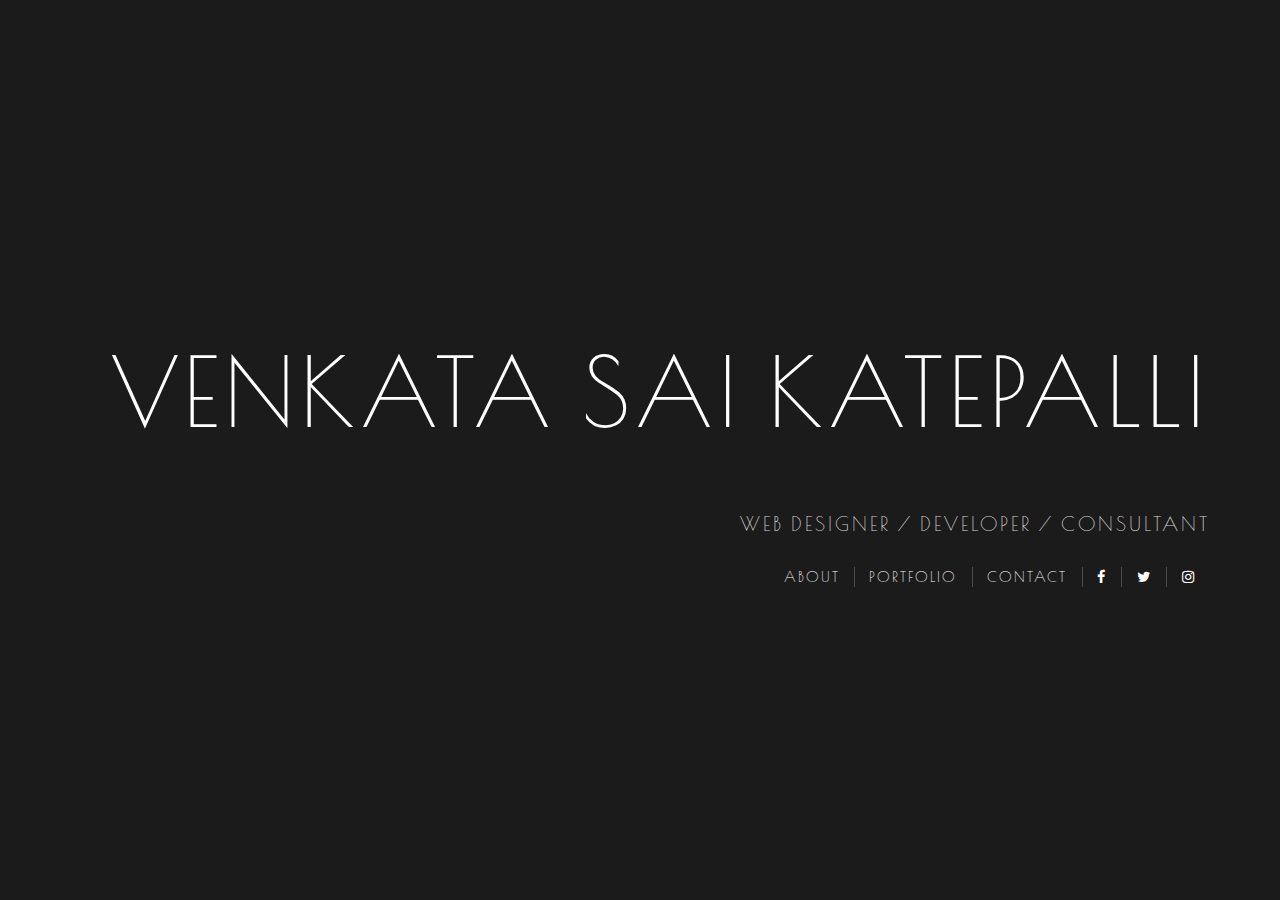
<file: index.html>
<!DOCTYPE html>
<html>
<head>
    <title>VENKATA SAI KATEPALLI</title>
    <link rel="stylesheet" href="css/bootstrap.min.css">
    <link rel="stylesheet" href="https://maxcdn.bootstrapcdn.com/font-awesome/4.7.0/css/font-awesome.min.css">
    <link rel="stylesheet" href="css/style.css">
</head>
<body>
	<div class="full-screen">
		<div class="container">
			<div class="row">
				<div class="col-md-12">
					<h1 class="my-name">VENKATA SAI KATEPALLI</h1>
				</div>
			</div>
			<div class="row">
				<div class="col-md-12 text-right">
					<h3 class="prof">WEB DESIGNER / DEVELOPER / CONSULTANT</h3>
				</div>
			</div>
			<div class="row">
				<div class="col-md-12 text-right">
					<ul class="nav">
						<li><a href="#"><span class="fa fa-instagram"></span></a></li>
						<li><a href="#" class="br"><span class="fa fa-twitter"></span></a></li>
						<li><a href="#" class="br"><span class="fa fa-facebook"></span></a></li>
						<li><a href="contact.html" class="br">CONTACT</a></li>
						<li><a href="portfolio.html" class="br">PORTFOLIO</a></li>
						<li><a href="about.html" class="br">ABOUT</a></li>
					</ul>
				</div>
			</div>
		</div>
	</div>






    <!-- jquery -->
    <script type="text/javascript" src="js/jquery.min.js"></script>
    <script type="text/javascript" src="js/bootstrap.min.js"></script>
</body>
</html>
</file>
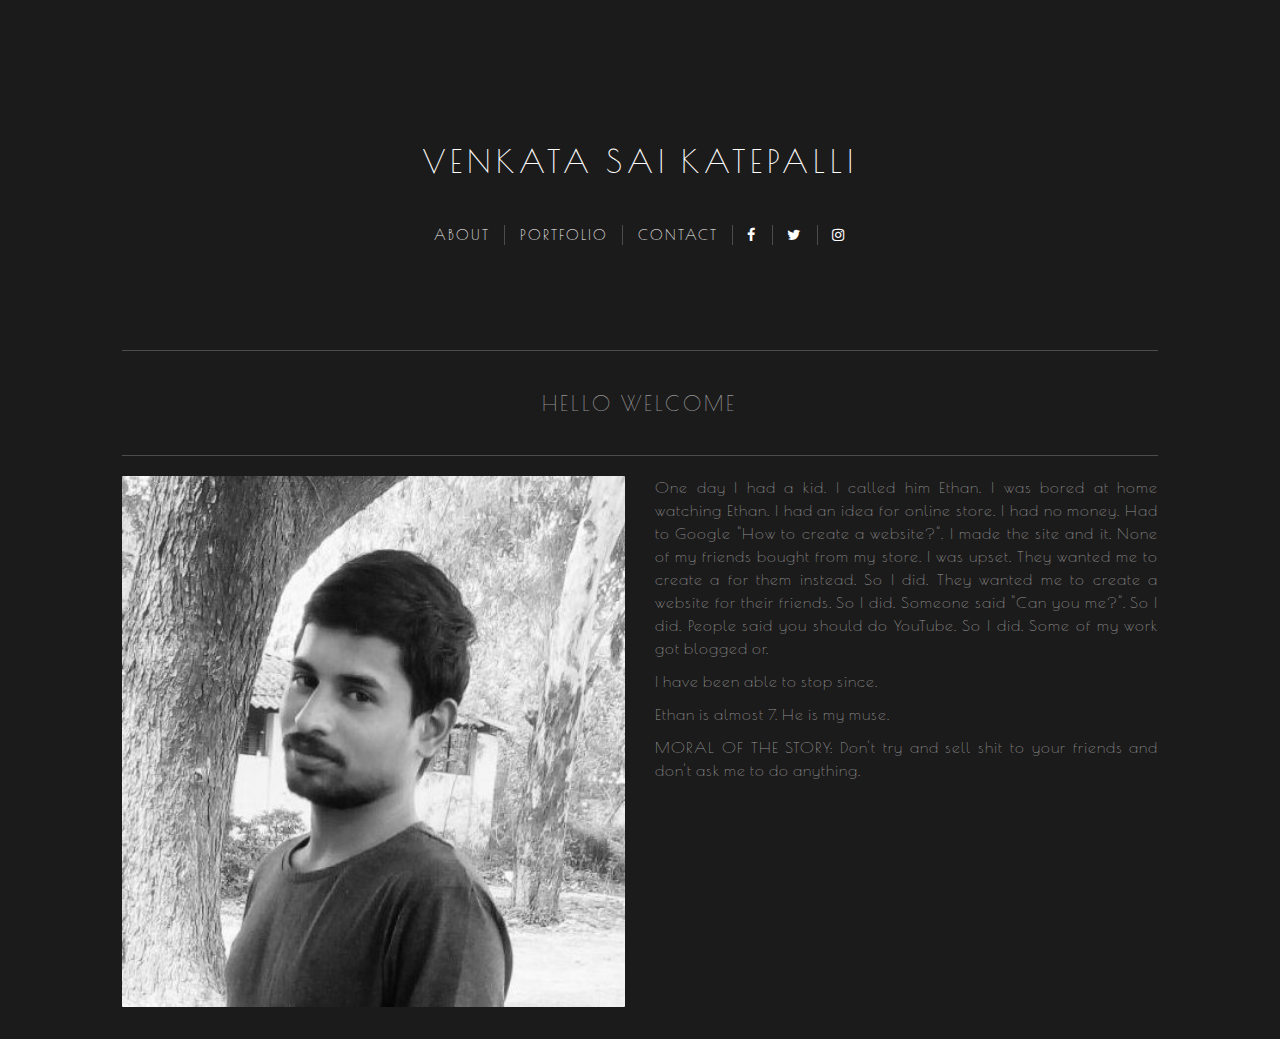
<file: about.html>
<!DOCTYPE html>
<html>
<head>
    <title>VENKATA SAI KATEPALLI</title>
    <link rel="stylesheet" href="css/bootstrap.min.css">
    <link rel="stylesheet" href="https://maxcdn.bootstrapcdn.com/font-awesome/4.7.0/css/font-awesome.min.css">
    <link rel="stylesheet" href="css/style.css">
</head>
<body>
	<div class="screen">
		<div class="container-fluid">
			<div class="row">
				<div class="col-md-12 text-center">
					<h1 class="my-name-small text-center">VENKATA SAI KATEPALLI</h1>
				</div>
			</div>
			<div class="row">
				<div class="col-md-12 text-center">
					<ul class="nav">
						<li><a href="#"><span class="fa fa-instagram"></span></a></li>
						<li><a href="#" class="br"><span class="fa fa-twitter"></span></a></li>
						<li><a href="#" class="br"><span class="fa fa-facebook"></span></a></li>
						<li><a href="contact.html" class="br">CONTACT</a></li>
						<li><a href="portfolio.html" class="br">PORTFOLIO</a></li>
						<li><a href="about.html" class="br">ABOUT</a></li>
					</ul>
				</div>
			</div>
			<div class="row" style="margin-top:3em;">
				<div class="col-md-10 col-md-offset-1 text-center">
					<hr>
					<h3 class="w-text">HELLO WELCOME</h3>
					<hr>
				</div>
			</div>
			<div class="row">
				<div class="col-md-5 col-md-offset-1">
					<img src="img/saiv.jpg" class="img-responsive my-image" alt="">
				</div>
				<div class="col-md-5 des">
					<p>One day I had a kid. I called him Ethan. I was bored at home watching Ethan. I had an idea for online store. I had no money. Had to Google "How to create a website?". I made the site and it. None of my friends bought from my store. I was upset. They wanted me to create a for them instead. So I did. They wanted me to create a website for their friends. So I did. Someone said "Can you  me?". So I did. People said you should do YouTube. So I did. Some of my work got blogged or. </p>
					<p>I have been able to stop since.</p>
					<p>Ethan is almost 7. He is my muse.</p>
					<p>MORAL OF THE STORY: Don't try and sell shit to your friends and don't ask me to do anything.</p>
				</div>
			</div>
		</div>
	</div>






    <!-- jquery -->
    <script type="text/javascript" src="js/jquery.min.js"></script>
    <script type="text/javascript" src="js/bootstrap.min.js"></script>
</body>
</html>
</file>
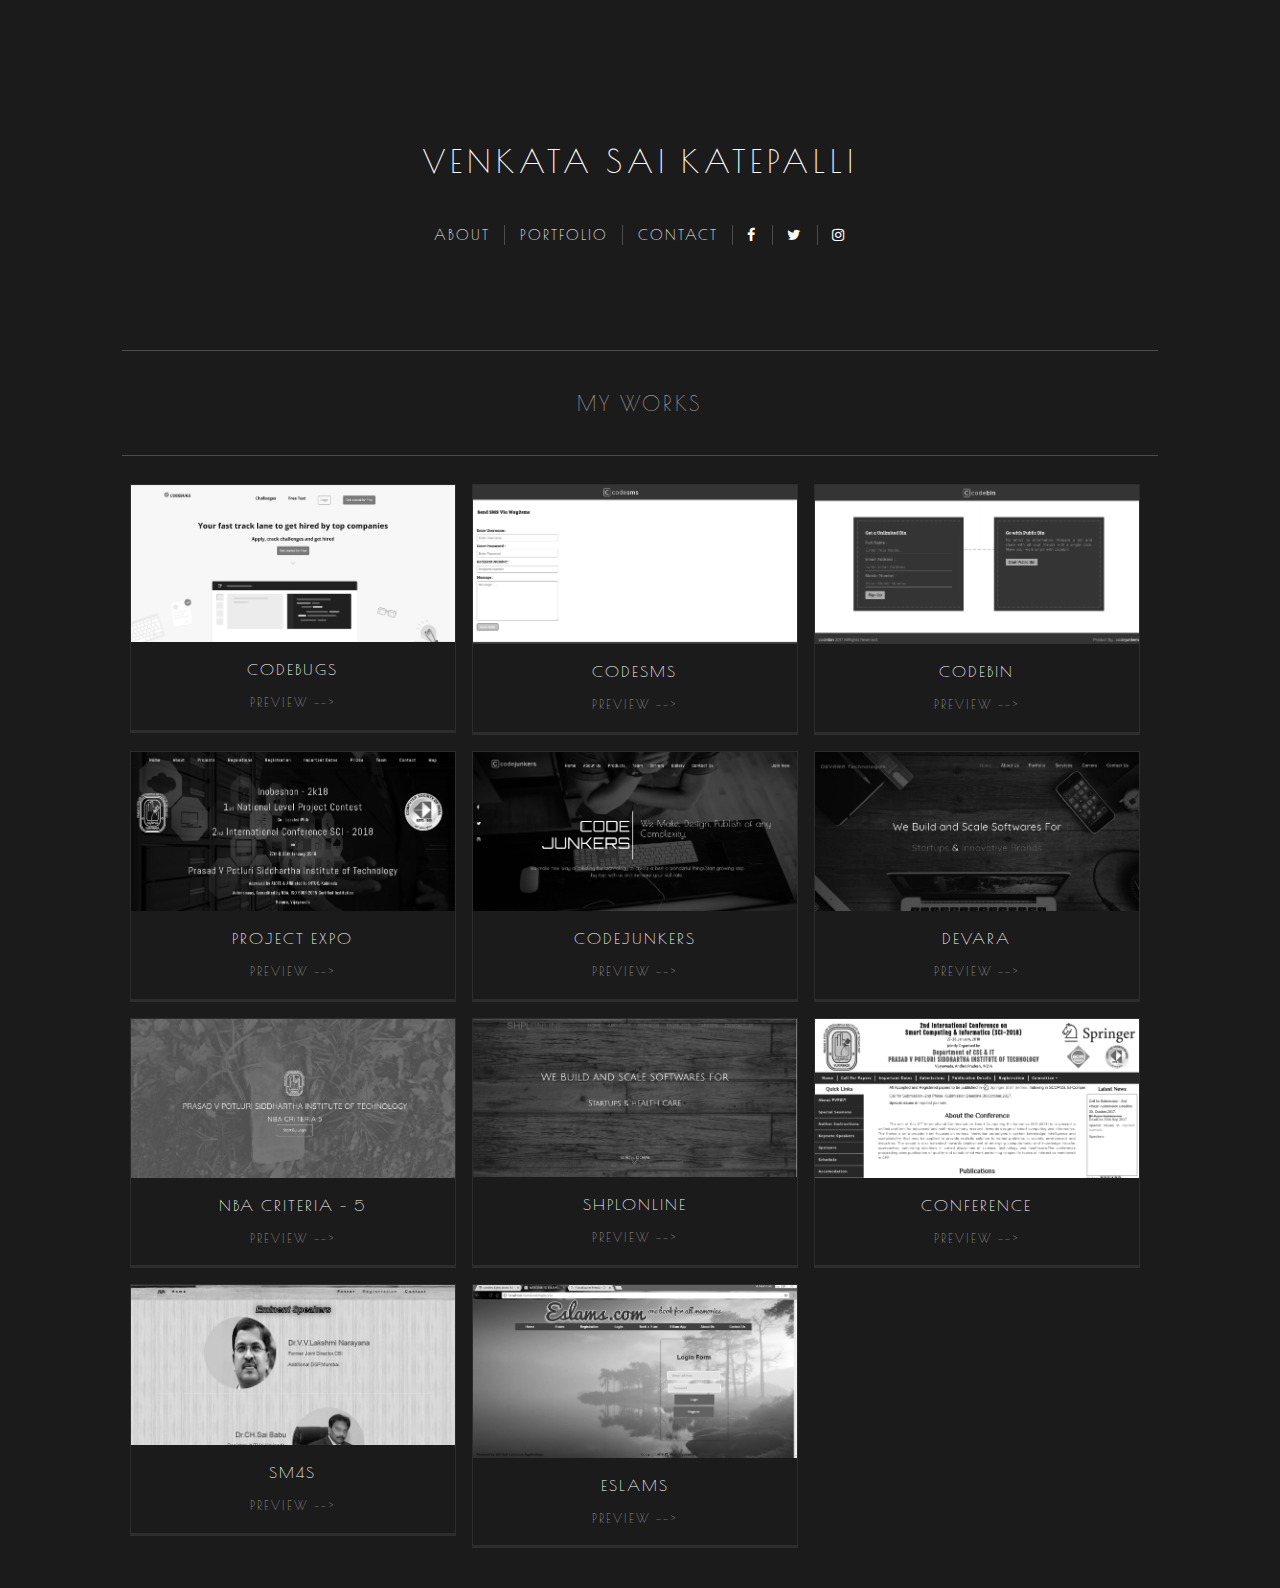
<file: portfolio.html>
<!DOCTYPE html>
<html>
<head>
    <title>VENKATA SAI KATEPALLI</title>
    <link rel="stylesheet" href="css/bootstrap.min.css">
    <link rel="stylesheet" href="https://maxcdn.bootstrapcdn.com/font-awesome/4.7.0/css/font-awesome.min.css">
    <link rel="stylesheet" href="css/style.css">
</head>
<body>
	<div class="screen">
		<div class="container-fluid">
			<div class="row">
				<div class="col-md-12 text-center">
					<h1 class="my-name-small text-center">VENKATA SAI KATEPALLI</h1>
				</div>
			</div>
			<div class="row">
				<div class="col-md-12 text-center">
					<ul class="nav">
						<li><a href="#"><span class="fa fa-instagram"></span></a></li>
						<li><a href="#" class="br"><span class="fa fa-twitter"></span></a></li>
						<li><a href="#" class="br"><span class="fa fa-facebook"></span></a></li>
						<li><a href="contact.html" class="br">CONTACT</a></li>
						<li><a href="portfolio.html" class="br">PORTFOLIO</a></li>
						<li><a href="about.html" class="br">ABOUT</a></li>
					</ul>
				</div>
			</div>
			<div class="row" style="margin-top:3em;">
				<div class="col-md-10 col-md-offset-1 text-center">
					<hr>
					<h3 class="w-text">MY WORKS</h3>
					<hr>
				</div>
			</div>
			<div class="row">
				<div class="col-md-10 col-md-offset-1">
					<ul class="project-list">
						<li>
							<div class="project">
								<img src="img/projects/codebugs.jpg" class="img-responsive" alt="">
								<div class="project-info">
									<p class="title">CODEBUGS</p>
									<a href="#" class="link">PREVIEW --></a>
								</div>
							</div>
						</li>
						<li>
							<div class="project">
								<img src="img/projects/codesms.png" class="img-responsive" alt="">
								<div class="project-info">
									<p class="title">CODESMS</p>
									<a href="#" class="link">PREVIEW --></a>
								</div>
							</div>
						</li>
						<li>
							<div class="project">
								<img src="img/projects/codebin.png" class="img-responsive" alt="">
								<div class="project-info">
									<p class="title">CODEBIN</p>
									<a href="#" class="link">PREVIEW --></a>
								</div>
							</div>
						</li>
						<li>
							<div class="project">
								<img src="img/projects/project-expo.png" class="img-responsive" alt="">
								<div class="project-info">
									<p class="title">PROJECT EXPO</p>
									<a href="#" class="link">PREVIEW --></a>
								</div>
							</div>
						</li>
						
						<li>
							<div class="project">
								<img src="img/projects/codejunkers.png" class="img-responsive" alt="">
								<div class="project-info">
									<p class="title">CODEJUNKERS</p>
									<a href="#" class="link">PREVIEW --></a>
								</div>
							</div>
						</li>
						
						
						
						<li>
							<div class="project">
								<img src="img/projects/devara.png" class="img-responsive" alt="">
								<div class="project-info">
									<p class="title">DEVARA</p>
									<a href="#" class="link">PREVIEW --></a>
								</div>
							</div>
						</li>
						<li>
							<div class="project">
								<img src="img/projects/nba-5.png" class="img-responsive" alt="">
								<div class="project-info">
									<p class="title">NBA CRITERIA - 5</p>
									<a href="#" class="link">PREVIEW --></a>
								</div>
							</div>
						</li>
						<li>
							<div class="project">
								<img src="img/projects/SHPL.jpg" class="img-responsive" alt="">
								<div class="project-info">
									<p class="title">SHPLONLINE</p>
									<a href="#" class="link">PREVIEW --></a>
								</div>
							</div>
						</li>
						<li>
							<div class="project">
								<img src="img/projects/conference.png" class="img-responsive" alt="">
								<div class="project-info">
									<p class="title">CONFERENCE</p>
									<a href="#" class="link">PREVIEW --></a>
								</div>
							</div>
						</li>
						<li>
							<div class="project">
								<img src="img/projects/sm4s.jpg" class="img-responsive" alt="">
								<div class="project-info">
									<p class="title">SM4S</p>
									<a href="#" class="link">PREVIEW --></a>
								</div>
							</div>
						</li>
						<li>
							<div class="project">
								<img src="img/projects/eslams.JPG" class="img-responsive" alt="">
								<div class="project-info">
									<p class="title">ESLAMS</p>
									<a href="#" class="link">PREVIEW --></a>
								</div>
							</div>
						</li>
					</ul>
				</div>
			</div>
		</div>
	</div>






    <!-- jquery -->
    <script type="text/javascript" src="js/jquery.min.js"></script>
    <script type="text/javascript" src="js/bootstrap.min.js"></script>
</body>
</html>
</file>
<file: css/style.css>
@import url('https://fonts.googleapis.com/css?family=Chathura|Gruppo|Inconsolata|Open+Sans+Condensed:300|Poiret+One|Sirin+Stencil');
html{
	font-size: 1em;
}
body{
	font-size: 1em;
	background-color: #1c1b1b;

}
h1,h2,h3,h4,h5,h6{
}
h1{
	font-size: 2em;
}
h2{
	font-size: 1.8em;
}
h3{
	font-size: 1.25em;
}
h4{
	font-size: 1em;
}
h5{
	font-size: 0.75em;
}
h6{
}
p{
	font-size: 1.1em;
}
a{
	font-size: 1.1em;
	text-decoration: none;
	cursor: pointer;
}
a:hover{
	text-decoration:none;
}
a:active{
	text-decoration: none;

}
a:visited,a:focus{
	text-decoration: none !important;
}
p{
	text-align: justify;
}
/*common styles*/
.no-pad{
	padding: 0;
}
.pad-10{
	padding: 0.6em 0em;
}
.no-mar{
	margin:0;
}

.full-screen{
	height: 100vh;
	width: 100vw;
	overflow:hidden;
	display: flex;
	align-items: center;
}
.screen{
	padding: 2em 0em;
	padding-top: 8em;
}
.screen hr{
	border-color: rgba(76,76,76,1);
}
.my-name{
	font-size: 6em;
	color: white;
	letter-spacing: 5px;
	/*font-family: 'Open Sans Condensed', sans-serif;*/
	/*font-family: 'Inconsolata', monospace;*/
	font-family: 'Poiret One', cursive;
	/*font-family: 'Gruppo', cursive;*/
	/*font-family: 'Sirin Stencil', cursive;*/
	/*font-family: 'Chathura', sans-serif;*/
	margin:0.5em 0em;
	text-align: right;
}
.my-name-small{
	font-size: 2em;
	color: white;
	letter-spacing: 5px;
	font-family: 'Poiret One', cursive;
	margin:0.5em 0em;
}
.prof{
	font-family: 'Poiret One', cursive;
	letter-spacing: 3px;
	color: #d3d3d3;
}
.nav{
	display: inline-block;
	list-style: none;
	float: right;
}
.nav>li{
	float: right;
}
.screen .nav {
	float: none;
	margin:0.5em;
	/*border:1px dashed white;
	border-right: none;
	border-left: none;
	border-color: rgba(76,76,76,1);*/

}
.nav>li>a{
	font-family: 'Poiret One', cursive;
	color: white;
	font-size: 0.9em;
	letter-spacing: 2px;
	margin:1.5em 0em;
	padding: 0em 1em;
}
.nav>li>a:hover,.nav>li>a:active,.nav>li>a:focus{
	background-color: rgba(0,0,0,0);
}
.br{
	border-right: 0.5px solid white;
	border-color: rgba(76,76,76,1);
}
.w-text {
	font-family: 'Poiret One', cursive;
	color: #939393;
	font-size: 1.3em;
	letter-spacing: 3px;
	padding: 1em 1em;
}
.des{
	font-family: 'Poiret One', cursive;
	color: #939393;
	font-size: 0.9em;
	letter-spacing: 1px;
	line-height: 23px;
}
.my-image{
	filter: grayscale(1);
	width: 100%;
	transition: 1s ease-in-out;
	border-radius: 1px;
}
.my-image:hover{
	filter: grayscale(0);
}
.project-list{
	list-style: none;
	padding: 0;
	margin:0;
}
.project-list li{
	float: left;
	width: 33%;
	padding:0.5em;
}
.project{
	width: 100%;
	border:1px solid #2e2c2c;
	border-bottom-width: 3px;
}
.project img{
	filter:grayscale(1);
	transition: 1s ease-in-out;
	cursor: pointer;
}
.project img:hover{
	filter: grayscale(0);
}
.project-info{
	padding:1em;
	color:#939393;
	text-align: center;
}
.project-info p, .project-info a{
	font-family: 'Poiret One', cursive;
	letter-spacing: 2px;
	text-align: center;
}
.project-info p{
	font-size: 1em;
	color:white;
}
.project-info a{
	color: #939393;
	font-size: 0.8em;
}
</file>
